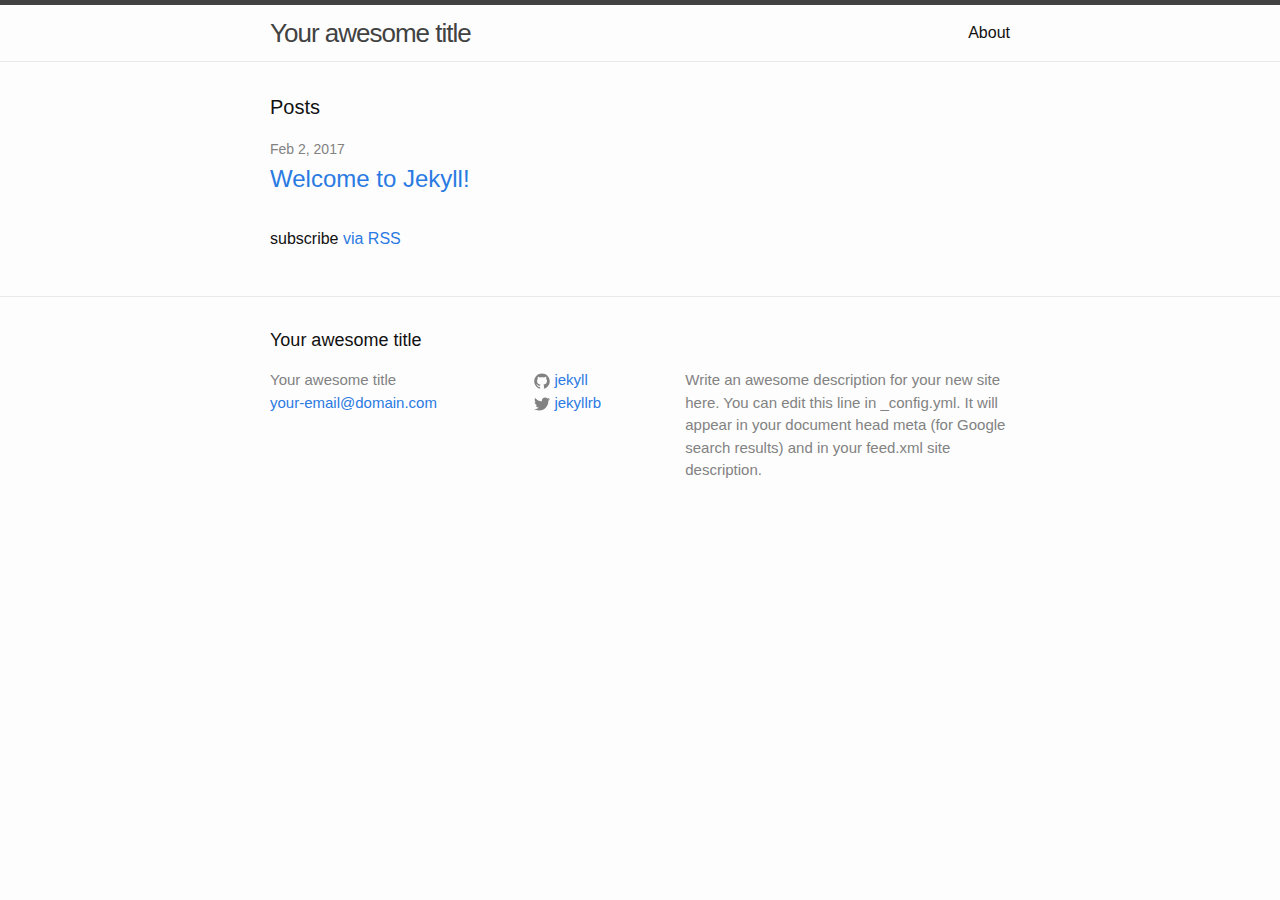
<file: index.html>
<!DOCTYPE html>
<html lang="en">

  <head>
  <meta charset="utf-8">
  <meta http-equiv="X-UA-Compatible" content="IE=edge">
  <meta name="viewport" content="width=device-width, initial-scale=1">

  <title>Your awesome title</title>
  <meta name="description" content="Write an awesome description for your new site here. You can edit this line in _config.yml. It will appear in your document head meta (for Google search resu...">

  <link rel="stylesheet" href="/assets/main.css">
  <link rel="canonical" href="http://localhost:4000/">
  <link rel="alternate" type="application/rss+xml" title="Your awesome title" href="/feed.xml">
  
  
</head>


  <body>

    <header class="site-header" role="banner">

  <div class="wrapper">

    <a class="site-title" href="/">Your awesome title</a>

    <nav class="site-nav">
      <span class="menu-icon">
        <svg viewBox="0 0 18 15" width="18px" height="15px">
          <path fill="#424242" d="M18,1.484c0,0.82-0.665,1.484-1.484,1.484H1.484C0.665,2.969,0,2.304,0,1.484l0,0C0,0.665,0.665,0,1.484,0 h15.031C17.335,0,18,0.665,18,1.484L18,1.484z"/>
          <path fill="#424242" d="M18,7.516C18,8.335,17.335,9,16.516,9H1.484C0.665,9,0,8.335,0,7.516l0,0c0-0.82,0.665-1.484,1.484-1.484 h15.031C17.335,6.031,18,6.696,18,7.516L18,7.516z"/>
          <path fill="#424242" d="M18,13.516C18,14.335,17.335,15,16.516,15H1.484C0.665,15,0,14.335,0,13.516l0,0 c0-0.82,0.665-1.484,1.484-1.484h15.031C17.335,12.031,18,12.696,18,13.516L18,13.516z"/>
        </svg>
      </span>

      <div class="trigger">
        
          
          <a class="page-link" href="/about/">About</a>
          
        
          
        
          
        
          
        
          
        
          
        
      </div>
    </nav>

  </div>

</header>


    <main class="page-content" aria-label="Content">
      <div class="wrapper">
        <div class="home">

  <h1 class="page-heading">Posts</h1>
  
  


  <ul class="post-list">
    
      <li>
        <span class="post-meta">Feb 2, 2017</span>

        <h2>
          <a class="post-link" href="/jekyll/update/2017/02/02/welcome-to-jekyll.html">Welcome to Jekyll!</a>
        </h2>
      </li>
    
  </ul>

  <p class="rss-subscribe">subscribe <a href="/feed.xml">via RSS</a></p>

</div>

      </div>
    </main>

    <footer class="site-footer">

  <div class="wrapper">

    <h2 class="footer-heading">Your awesome title</h2>

    <div class="footer-col-wrapper">
      <div class="footer-col footer-col-1">
        <ul class="contact-list">
          <li>
            
              Your awesome title
            
            </li>
            
            <li><a href="mailto:your-email@domain.com">your-email@domain.com</a></li>
            
        </ul>
      </div>

      <div class="footer-col footer-col-2">
        <ul class="social-media-list">
          
          <li>
            <a href="https://github.com/jekyll"><span class="icon icon--github"><svg viewBox="0 0 16 16" width="16px" height="16px"><path fill="#828282" d="M7.999,0.431c-4.285,0-7.76,3.474-7.76,7.761 c0,3.428,2.223,6.337,5.307,7.363c0.388,0.071,0.53-0.168,0.53-0.374c0-0.184-0.007-0.672-0.01-1.32 c-2.159,0.469-2.614-1.04-2.614-1.04c-0.353-0.896-0.862-1.135-0.862-1.135c-0.705-0.481,0.053-0.472,0.053-0.472 c0.779,0.055,1.189,0.8,1.189,0.8c0.692,1.186,1.816,0.843,2.258,0.645c0.071-0.502,0.271-0.843,0.493-1.037 C4.86,11.425,3.049,10.76,3.049,7.786c0-0.847,0.302-1.54,0.799-2.082C3.768,5.507,3.501,4.718,3.924,3.65 c0,0,0.652-0.209,2.134,0.796C6.677,4.273,7.34,4.187,8,4.184c0.659,0.003,1.323,0.089,1.943,0.261 c1.482-1.004,2.132-0.796,2.132-0.796c0.423,1.068,0.157,1.857,0.077,2.054c0.497,0.542,0.798,1.235,0.798,2.082 c0,2.981-1.814,3.637-3.543,3.829c0.279,0.24,0.527,0.713,0.527,1.437c0,1.037-0.01,1.874-0.01,2.129 c0,0.208,0.14,0.449,0.534,0.373c3.081-1.028,5.302-3.935,5.302-7.362C15.76,3.906,12.285,0.431,7.999,0.431z"/></svg>
</span><span class="username">jekyll</span></a>

          </li>
          

          
          <li>
            <a href="https://twitter.com/jekyllrb"><span class="icon icon--twitter"><svg viewBox="0 0 16 16" width="16px" height="16px"><path fill="#828282" d="M15.969,3.058c-0.586,0.26-1.217,0.436-1.878,0.515c0.675-0.405,1.194-1.045,1.438-1.809c-0.632,0.375-1.332,0.647-2.076,0.793c-0.596-0.636-1.446-1.033-2.387-1.033c-1.806,0-3.27,1.464-3.27,3.27 c0,0.256,0.029,0.506,0.085,0.745C5.163,5.404,2.753,4.102,1.14,2.124C0.859,2.607,0.698,3.168,0.698,3.767 c0,1.134,0.577,2.135,1.455,2.722C1.616,6.472,1.112,6.325,0.671,6.08c0,0.014,0,0.027,0,0.041c0,1.584,1.127,2.906,2.623,3.206 C3.02,9.402,2.731,9.442,2.433,9.442c-0.211,0-0.416-0.021-0.615-0.059c0.416,1.299,1.624,2.245,3.055,2.271 c-1.119,0.877-2.529,1.4-4.061,1.4c-0.264,0-0.524-0.015-0.78-0.046c1.447,0.928,3.166,1.469,5.013,1.469 c6.015,0,9.304-4.983,9.304-9.304c0-0.142-0.003-0.283-0.009-0.423C14.976,4.29,15.531,3.714,15.969,3.058z"/></svg>
</span><span class="username">jekyllrb</span></a>

          </li>
          
        </ul>
      </div>

      <div class="footer-col footer-col-3">
        <p>Write an awesome description for your new site here. You can edit this line in _config.yml. It will appear in your document head meta (for Google search results) and in your feed.xml site description.
</p>
      </div>
    </div>

  </div>

</footer>


  </body>

</html>
</file>
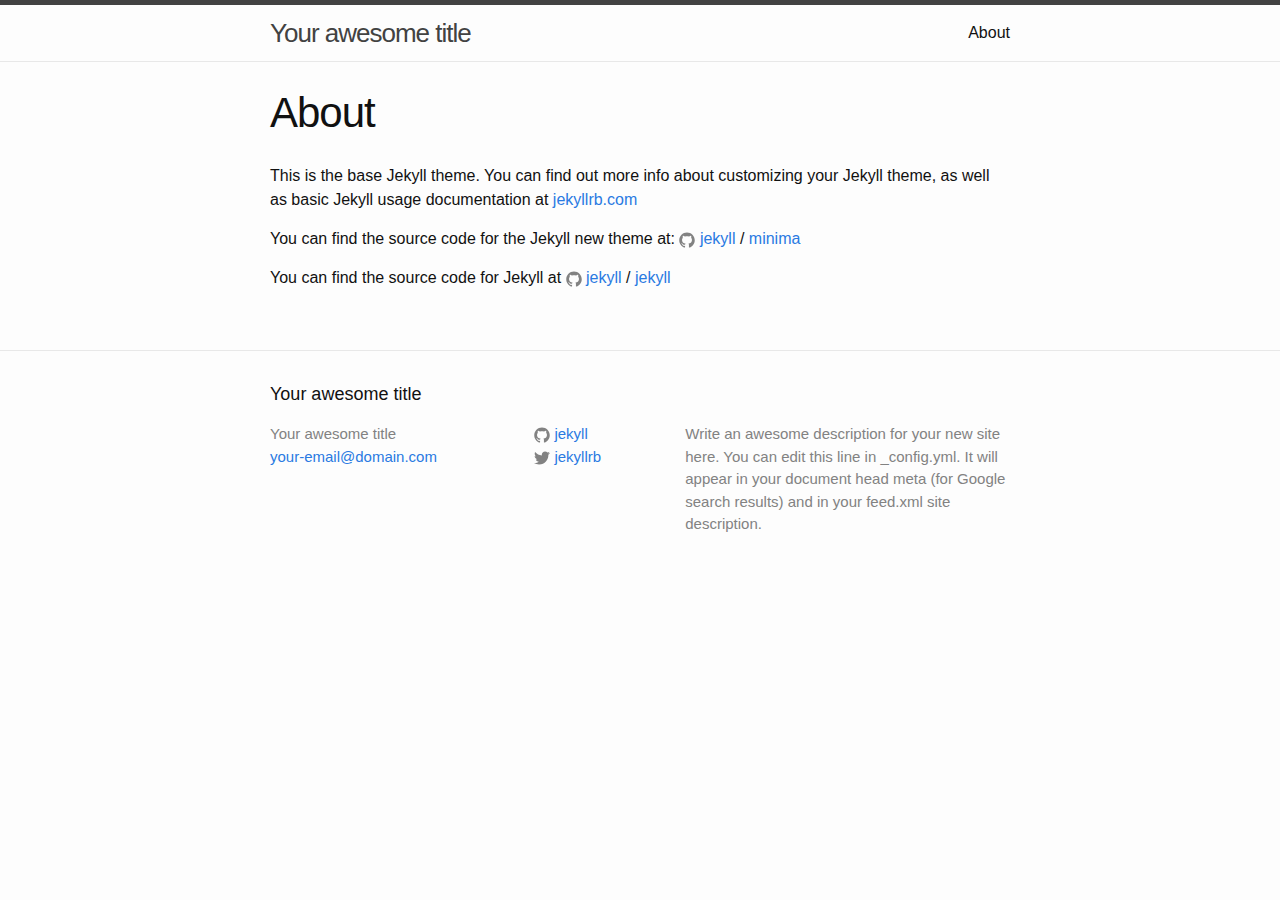
<file: about/index.html>
<!DOCTYPE html>
<html lang="en">

  <head>
  <meta charset="utf-8">
  <meta http-equiv="X-UA-Compatible" content="IE=edge">
  <meta name="viewport" content="width=device-width, initial-scale=1">

  <title>About</title>
  <meta name="description" content="Write an awesome description for your new site here. You can edit this line in _config.yml. It will appear in your document head meta (for Google search resu...">

  <link rel="stylesheet" href="/assets/main.css">
  <link rel="canonical" href="http://localhost:4000/about/">
  <link rel="alternate" type="application/rss+xml" title="Your awesome title" href="/feed.xml">
  
  
</head>


  <body>

    <header class="site-header" role="banner">

  <div class="wrapper">

    <a class="site-title" href="/">Your awesome title</a>

    <nav class="site-nav">
      <span class="menu-icon">
        <svg viewBox="0 0 18 15" width="18px" height="15px">
          <path fill="#424242" d="M18,1.484c0,0.82-0.665,1.484-1.484,1.484H1.484C0.665,2.969,0,2.304,0,1.484l0,0C0,0.665,0.665,0,1.484,0 h15.031C17.335,0,18,0.665,18,1.484L18,1.484z"/>
          <path fill="#424242" d="M18,7.516C18,8.335,17.335,9,16.516,9H1.484C0.665,9,0,8.335,0,7.516l0,0c0-0.82,0.665-1.484,1.484-1.484 h15.031C17.335,6.031,18,6.696,18,7.516L18,7.516z"/>
          <path fill="#424242" d="M18,13.516C18,14.335,17.335,15,16.516,15H1.484C0.665,15,0,14.335,0,13.516l0,0 c0-0.82,0.665-1.484,1.484-1.484h15.031C17.335,12.031,18,12.696,18,13.516L18,13.516z"/>
        </svg>
      </span>

      <div class="trigger">
        
          
          <a class="page-link" href="/about/">About</a>
          
        
          
        
          
        
          
        
          
        
          
        
      </div>
    </nav>

  </div>

</header>


    <main class="page-content" aria-label="Content">
      <div class="wrapper">
        <article class="post">

  <header class="post-header">
    <h1 class="post-title">About</h1>
  </header>

  <div class="post-content">
    <p>This is the base Jekyll theme. You can find out more info about customizing your Jekyll theme, as well as basic Jekyll usage documentation at <a href="https://jekyllrb.com/">jekyllrb.com</a></p>

<p>You can find the source code for the Jekyll new theme at:
<a href="https://github.com/jekyll"><span class="icon icon--github"><svg viewBox="0 0 16 16" width="16px" height="16px"><path fill="#828282" d="M7.999,0.431c-4.285,0-7.76,3.474-7.76,7.761 c0,3.428,2.223,6.337,5.307,7.363c0.388,0.071,0.53-0.168,0.53-0.374c0-0.184-0.007-0.672-0.01-1.32 c-2.159,0.469-2.614-1.04-2.614-1.04c-0.353-0.896-0.862-1.135-0.862-1.135c-0.705-0.481,0.053-0.472,0.053-0.472 c0.779,0.055,1.189,0.8,1.189,0.8c0.692,1.186,1.816,0.843,2.258,0.645c0.071-0.502,0.271-0.843,0.493-1.037 C4.86,11.425,3.049,10.76,3.049,7.786c0-0.847,0.302-1.54,0.799-2.082C3.768,5.507,3.501,4.718,3.924,3.65 c0,0,0.652-0.209,2.134,0.796C6.677,4.273,7.34,4.187,8,4.184c0.659,0.003,1.323,0.089,1.943,0.261 c1.482-1.004,2.132-0.796,2.132-0.796c0.423,1.068,0.157,1.857,0.077,2.054c0.497,0.542,0.798,1.235,0.798,2.082 c0,2.981-1.814,3.637-3.543,3.829c0.279,0.24,0.527,0.713,0.527,1.437c0,1.037-0.01,1.874-0.01,2.129 c0,0.208,0.14,0.449,0.534,0.373c3.081-1.028,5.302-3.935,5.302-7.362C15.76,3.906,12.285,0.431,7.999,0.431z"></path></svg>
</span><span class="username">jekyll</span></a>
 /
<a href="https://github.com/jekyll/minima">minima</a></p>

<p>You can find the source code for Jekyll at
<a href="https://github.com/jekyll"><span class="icon icon--github"><svg viewBox="0 0 16 16" width="16px" height="16px"><path fill="#828282" d="M7.999,0.431c-4.285,0-7.76,3.474-7.76,7.761 c0,3.428,2.223,6.337,5.307,7.363c0.388,0.071,0.53-0.168,0.53-0.374c0-0.184-0.007-0.672-0.01-1.32 c-2.159,0.469-2.614-1.04-2.614-1.04c-0.353-0.896-0.862-1.135-0.862-1.135c-0.705-0.481,0.053-0.472,0.053-0.472 c0.779,0.055,1.189,0.8,1.189,0.8c0.692,1.186,1.816,0.843,2.258,0.645c0.071-0.502,0.271-0.843,0.493-1.037 C4.86,11.425,3.049,10.76,3.049,7.786c0-0.847,0.302-1.54,0.799-2.082C3.768,5.507,3.501,4.718,3.924,3.65 c0,0,0.652-0.209,2.134,0.796C6.677,4.273,7.34,4.187,8,4.184c0.659,0.003,1.323,0.089,1.943,0.261 c1.482-1.004,2.132-0.796,2.132-0.796c0.423,1.068,0.157,1.857,0.077,2.054c0.497,0.542,0.798,1.235,0.798,2.082 c0,2.981-1.814,3.637-3.543,3.829c0.279,0.24,0.527,0.713,0.527,1.437c0,1.037-0.01,1.874-0.01,2.129 c0,0.208,0.14,0.449,0.534,0.373c3.081-1.028,5.302-3.935,5.302-7.362C15.76,3.906,12.285,0.431,7.999,0.431z"></path></svg>
</span><span class="username">jekyll</span></a>
 /
<a href="https://github.com/jekyll/jekyll">jekyll</a></p>

  </div>

</article>

      </div>
    </main>

    <footer class="site-footer">

  <div class="wrapper">

    <h2 class="footer-heading">Your awesome title</h2>

    <div class="footer-col-wrapper">
      <div class="footer-col footer-col-1">
        <ul class="contact-list">
          <li>
            
              Your awesome title
            
            </li>
            
            <li><a href="mailto:your-email@domain.com">your-email@domain.com</a></li>
            
        </ul>
      </div>

      <div class="footer-col footer-col-2">
        <ul class="social-media-list">
          
          <li>
            <a href="https://github.com/jekyll"><span class="icon icon--github"><svg viewBox="0 0 16 16" width="16px" height="16px"><path fill="#828282" d="M7.999,0.431c-4.285,0-7.76,3.474-7.76,7.761 c0,3.428,2.223,6.337,5.307,7.363c0.388,0.071,0.53-0.168,0.53-0.374c0-0.184-0.007-0.672-0.01-1.32 c-2.159,0.469-2.614-1.04-2.614-1.04c-0.353-0.896-0.862-1.135-0.862-1.135c-0.705-0.481,0.053-0.472,0.053-0.472 c0.779,0.055,1.189,0.8,1.189,0.8c0.692,1.186,1.816,0.843,2.258,0.645c0.071-0.502,0.271-0.843,0.493-1.037 C4.86,11.425,3.049,10.76,3.049,7.786c0-0.847,0.302-1.54,0.799-2.082C3.768,5.507,3.501,4.718,3.924,3.65 c0,0,0.652-0.209,2.134,0.796C6.677,4.273,7.34,4.187,8,4.184c0.659,0.003,1.323,0.089,1.943,0.261 c1.482-1.004,2.132-0.796,2.132-0.796c0.423,1.068,0.157,1.857,0.077,2.054c0.497,0.542,0.798,1.235,0.798,2.082 c0,2.981-1.814,3.637-3.543,3.829c0.279,0.24,0.527,0.713,0.527,1.437c0,1.037-0.01,1.874-0.01,2.129 c0,0.208,0.14,0.449,0.534,0.373c3.081-1.028,5.302-3.935,5.302-7.362C15.76,3.906,12.285,0.431,7.999,0.431z"/></svg>
</span><span class="username">jekyll</span></a>

          </li>
          

          
          <li>
            <a href="https://twitter.com/jekyllrb"><span class="icon icon--twitter"><svg viewBox="0 0 16 16" width="16px" height="16px"><path fill="#828282" d="M15.969,3.058c-0.586,0.26-1.217,0.436-1.878,0.515c0.675-0.405,1.194-1.045,1.438-1.809c-0.632,0.375-1.332,0.647-2.076,0.793c-0.596-0.636-1.446-1.033-2.387-1.033c-1.806,0-3.27,1.464-3.27,3.27 c0,0.256,0.029,0.506,0.085,0.745C5.163,5.404,2.753,4.102,1.14,2.124C0.859,2.607,0.698,3.168,0.698,3.767 c0,1.134,0.577,2.135,1.455,2.722C1.616,6.472,1.112,6.325,0.671,6.08c0,0.014,0,0.027,0,0.041c0,1.584,1.127,2.906,2.623,3.206 C3.02,9.402,2.731,9.442,2.433,9.442c-0.211,0-0.416-0.021-0.615-0.059c0.416,1.299,1.624,2.245,3.055,2.271 c-1.119,0.877-2.529,1.4-4.061,1.4c-0.264,0-0.524-0.015-0.78-0.046c1.447,0.928,3.166,1.469,5.013,1.469 c6.015,0,9.304-4.983,9.304-9.304c0-0.142-0.003-0.283-0.009-0.423C14.976,4.29,15.531,3.714,15.969,3.058z"/></svg>
</span><span class="username">jekyllrb</span></a>

          </li>
          
        </ul>
      </div>

      <div class="footer-col footer-col-3">
        <p>Write an awesome description for your new site here. You can edit this line in _config.yml. It will appear in your document head meta (for Google search results) and in your feed.xml site description.
</p>
      </div>
    </div>

  </div>

</footer>


  </body>

</html>
</file>
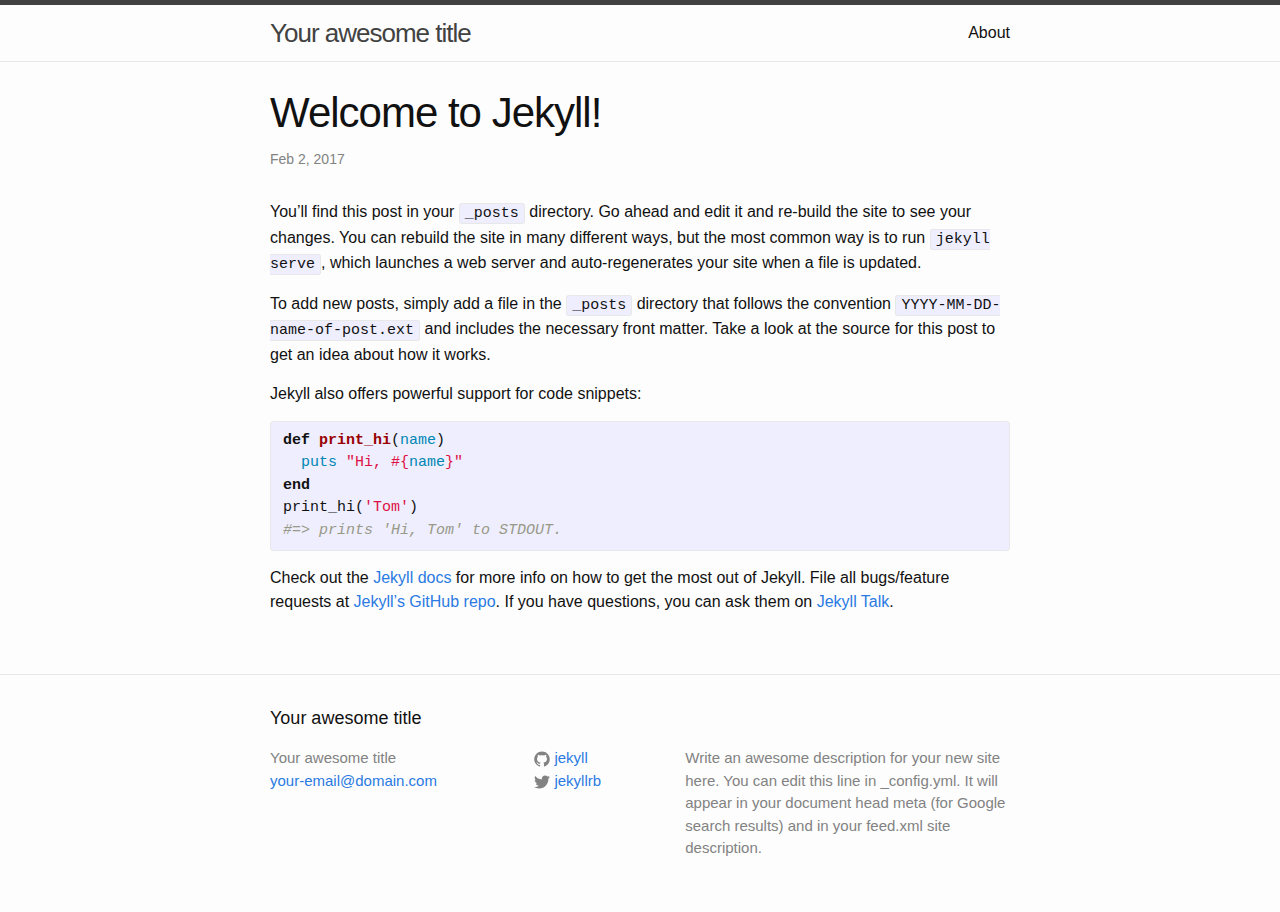
<file: jekyll/update/2017/02/02/welcome-to-jekyll.html>
<!DOCTYPE html>
<html lang="en">

  <head>
  <meta charset="utf-8">
  <meta http-equiv="X-UA-Compatible" content="IE=edge">
  <meta name="viewport" content="width=device-width, initial-scale=1">

  <title>Welcome to Jekyll!</title>
  <meta name="description" content="You’ll find this post in your _posts directory. Go ahead and edit it and re-build the site to see your changes. You can rebuild the site in many different wa...">

  <link rel="stylesheet" href="/assets/main.css">
  <link rel="canonical" href="http://localhost:4000/jekyll/update/2017/02/02/welcome-to-jekyll.html">
  <link rel="alternate" type="application/rss+xml" title="Your awesome title" href="/feed.xml">
  
  
</head>


  <body>

    <header class="site-header" role="banner">

  <div class="wrapper">

    <a class="site-title" href="/">Your awesome title</a>

    <nav class="site-nav">
      <span class="menu-icon">
        <svg viewBox="0 0 18 15" width="18px" height="15px">
          <path fill="#424242" d="M18,1.484c0,0.82-0.665,1.484-1.484,1.484H1.484C0.665,2.969,0,2.304,0,1.484l0,0C0,0.665,0.665,0,1.484,0 h15.031C17.335,0,18,0.665,18,1.484L18,1.484z"/>
          <path fill="#424242" d="M18,7.516C18,8.335,17.335,9,16.516,9H1.484C0.665,9,0,8.335,0,7.516l0,0c0-0.82,0.665-1.484,1.484-1.484 h15.031C17.335,6.031,18,6.696,18,7.516L18,7.516z"/>
          <path fill="#424242" d="M18,13.516C18,14.335,17.335,15,16.516,15H1.484C0.665,15,0,14.335,0,13.516l0,0 c0-0.82,0.665-1.484,1.484-1.484h15.031C17.335,12.031,18,12.696,18,13.516L18,13.516z"/>
        </svg>
      </span>

      <div class="trigger">
        
          
          <a class="page-link" href="/about/">About</a>
          
        
          
        
          
        
          
        
          
        
          
        
      </div>
    </nav>

  </div>

</header>


    <main class="page-content" aria-label="Content">
      <div class="wrapper">
        <article class="post" itemscope itemtype="http://schema.org/BlogPosting">

  <header class="post-header">
    <h1 class="post-title" itemprop="name headline">Welcome to Jekyll!</h1>
    <p class="post-meta"><time datetime="2017-02-02T16:13:03-06:00" itemprop="datePublished">Feb 2, 2017</time></p>
  </header>

  <div class="post-content" itemprop="articleBody">
    <p>You’ll find this post in your <code class="highlighter-rouge">_posts</code> directory. Go ahead and edit it and re-build the site to see your changes. You can rebuild the site in many different ways, but the most common way is to run <code class="highlighter-rouge">jekyll serve</code>, which launches a web server and auto-regenerates your site when a file is updated.</p>

<p>To add new posts, simply add a file in the <code class="highlighter-rouge">_posts</code> directory that follows the convention <code class="highlighter-rouge">YYYY-MM-DD-name-of-post.ext</code> and includes the necessary front matter. Take a look at the source for this post to get an idea about how it works.</p>

<p>Jekyll also offers powerful support for code snippets:</p>

<figure class="highlight"><pre><code class="language-ruby" data-lang="ruby"><span class="k">def</span> <span class="nf">print_hi</span><span class="p">(</span><span class="nb">name</span><span class="p">)</span>
  <span class="nb">puts</span> <span class="s2">"Hi, </span><span class="si">#{</span><span class="nb">name</span><span class="si">}</span><span class="s2">"</span>
<span class="k">end</span>
<span class="n">print_hi</span><span class="p">(</span><span class="s1">'Tom'</span><span class="p">)</span>
<span class="c1">#=&gt; prints 'Hi, Tom' to STDOUT.</span></code></pre></figure>

<p>Check out the <a href="https://jekyllrb.com/docs/home">Jekyll docs</a> for more info on how to get the most out of Jekyll. File all bugs/feature requests at <a href="https://github.com/jekyll/jekyll">Jekyll’s GitHub repo</a>. If you have questions, you can ask them on <a href="https://talk.jekyllrb.com/">Jekyll Talk</a>.</p>


  </div>

  
</article>

      </div>
    </main>

    <footer class="site-footer">

  <div class="wrapper">

    <h2 class="footer-heading">Your awesome title</h2>

    <div class="footer-col-wrapper">
      <div class="footer-col footer-col-1">
        <ul class="contact-list">
          <li>
            
              Your awesome title
            
            </li>
            
            <li><a href="mailto:your-email@domain.com">your-email@domain.com</a></li>
            
        </ul>
      </div>

      <div class="footer-col footer-col-2">
        <ul class="social-media-list">
          
          <li>
            <a href="https://github.com/jekyll"><span class="icon icon--github"><svg viewBox="0 0 16 16" width="16px" height="16px"><path fill="#828282" d="M7.999,0.431c-4.285,0-7.76,3.474-7.76,7.761 c0,3.428,2.223,6.337,5.307,7.363c0.388,0.071,0.53-0.168,0.53-0.374c0-0.184-0.007-0.672-0.01-1.32 c-2.159,0.469-2.614-1.04-2.614-1.04c-0.353-0.896-0.862-1.135-0.862-1.135c-0.705-0.481,0.053-0.472,0.053-0.472 c0.779,0.055,1.189,0.8,1.189,0.8c0.692,1.186,1.816,0.843,2.258,0.645c0.071-0.502,0.271-0.843,0.493-1.037 C4.86,11.425,3.049,10.76,3.049,7.786c0-0.847,0.302-1.54,0.799-2.082C3.768,5.507,3.501,4.718,3.924,3.65 c0,0,0.652-0.209,2.134,0.796C6.677,4.273,7.34,4.187,8,4.184c0.659,0.003,1.323,0.089,1.943,0.261 c1.482-1.004,2.132-0.796,2.132-0.796c0.423,1.068,0.157,1.857,0.077,2.054c0.497,0.542,0.798,1.235,0.798,2.082 c0,2.981-1.814,3.637-3.543,3.829c0.279,0.24,0.527,0.713,0.527,1.437c0,1.037-0.01,1.874-0.01,2.129 c0,0.208,0.14,0.449,0.534,0.373c3.081-1.028,5.302-3.935,5.302-7.362C15.76,3.906,12.285,0.431,7.999,0.431z"/></svg>
</span><span class="username">jekyll</span></a>

          </li>
          

          
          <li>
            <a href="https://twitter.com/jekyllrb"><span class="icon icon--twitter"><svg viewBox="0 0 16 16" width="16px" height="16px"><path fill="#828282" d="M15.969,3.058c-0.586,0.26-1.217,0.436-1.878,0.515c0.675-0.405,1.194-1.045,1.438-1.809c-0.632,0.375-1.332,0.647-2.076,0.793c-0.596-0.636-1.446-1.033-2.387-1.033c-1.806,0-3.27,1.464-3.27,3.27 c0,0.256,0.029,0.506,0.085,0.745C5.163,5.404,2.753,4.102,1.14,2.124C0.859,2.607,0.698,3.168,0.698,3.767 c0,1.134,0.577,2.135,1.455,2.722C1.616,6.472,1.112,6.325,0.671,6.08c0,0.014,0,0.027,0,0.041c0,1.584,1.127,2.906,2.623,3.206 C3.02,9.402,2.731,9.442,2.433,9.442c-0.211,0-0.416-0.021-0.615-0.059c0.416,1.299,1.624,2.245,3.055,2.271 c-1.119,0.877-2.529,1.4-4.061,1.4c-0.264,0-0.524-0.015-0.78-0.046c1.447,0.928,3.166,1.469,5.013,1.469 c6.015,0,9.304-4.983,9.304-9.304c0-0.142-0.003-0.283-0.009-0.423C14.976,4.29,15.531,3.714,15.969,3.058z"/></svg>
</span><span class="username">jekyllrb</span></a>

          </li>
          
        </ul>
      </div>

      <div class="footer-col footer-col-3">
        <p>Write an awesome description for your new site here. You can edit this line in _config.yml. It will appear in your document head meta (for Google search results) and in your feed.xml site description.
</p>
      </div>
    </div>

  </div>

</footer>


  </body>

</html>
</file>
<file: assets/main.css>
body,h1,h2,h3,h4,h5,h6,p,blockquote,pre,hr,dl,dd,ol,ul,figure{margin:0;padding:0}body{font:400 16px/1.5 "Helvetica Neue",Helvetica,Arial,sans-serif;color:#111;background-color:#fdfdfd;-webkit-text-size-adjust:100%;-webkit-font-feature-settings:"kern" 1;-moz-font-feature-settings:"kern" 1;-o-font-feature-settings:"kern" 1;font-feature-settings:"kern" 1;font-kerning:normal}h1,h2,h3,h4,h5,h6,p,blockquote,pre,ul,ol,dl,figure,.highlight{margin-bottom:15px}img{max-width:100%;vertical-align:middle}figure>img{display:block}figcaption{font-size:14px}ul,ol{margin-left:30px}li>ul,li>ol{margin-bottom:0}h1,h2,h3,h4,h5,h6{font-weight:400}a{color:#2a7ae2;text-decoration:none}a:visited{color:#1756a9}a:hover{color:#111;text-decoration:underline}blockquote{color:#828282;border-left:4px solid #e8e8e8;padding-left:15px;font-size:18px;letter-spacing:-1px;font-style:italic}blockquote>:last-child{margin-bottom:0}pre,code{font-size:15px;border:1px solid #e8e8e8;border-radius:3px;background-color:#eef}code{padding:1px 5px}pre{padding:8px 12px;overflow-x:auto}pre>code{border:0;padding-right:0;padding-left:0}.wrapper{max-width:-webkit-calc(800px - (30px * 2));max-width:calc(800px - (30px * 2));margin-right:auto;margin-left:auto;padding-right:30px;padding-left:30px}@media screen and (max-width: 800px){.wrapper{max-width:-webkit-calc(800px - (30px));max-width:calc(800px - (30px));padding-right:15px;padding-left:15px}}.wrapper:after,.footer-col-wrapper:after{content:"";display:table;clear:both}.icon>svg{display:inline-block;vertical-align:middle}.icon>svg path{fill:#828282}.site-header{border-top:5px solid #424242;border-bottom:1px solid #e8e8e8;min-height:56px;position:relative}.site-title{font-size:26px;font-weight:300;line-height:56px;letter-spacing:-1px;margin-bottom:0;float:left}.site-title,.site-title:visited{color:#424242}.site-nav{float:right;line-height:56px}.site-nav .menu-icon{display:none}.site-nav .page-link{color:#111;line-height:1.5}.site-nav .page-link:not(:last-child){margin-right:20px}@media screen and (max-width: 600px){.site-nav{position:absolute;top:9px;right:15px;background-color:#fdfdfd;border:1px solid #e8e8e8;border-radius:5px;text-align:right}.site-nav .menu-icon{display:block;float:right;width:36px;height:26px;line-height:0;padding-top:10px;text-align:center}.site-nav .menu-icon>svg path{fill:#424242}.site-nav .trigger{clear:both;display:none}.site-nav:hover .trigger{display:block;padding-bottom:5px}.site-nav .page-link{display:block;padding:5px 10px;margin-left:20px}.site-nav .page-link:not(:last-child){margin-right:0}}.site-footer{border-top:1px solid #e8e8e8;padding:30px 0}.footer-heading{font-size:18px;margin-bottom:15px}.contact-list,.social-media-list{list-style:none;margin-left:0}.footer-col-wrapper{font-size:15px;color:#828282;margin-left:-15px}.footer-col{float:left;margin-bottom:15px;padding-left:15px}.footer-col-1{width:-webkit-calc(35% - (30px / 2));width:calc(35% - (30px / 2))}.footer-col-2{width:-webkit-calc(20% - (30px / 2));width:calc(20% - (30px / 2))}.footer-col-3{width:-webkit-calc(45% - (30px / 2));width:calc(45% - (30px / 2))}@media screen and (max-width: 800px){.footer-col-1,.footer-col-2{width:-webkit-calc(50% - (30px / 2));width:calc(50% - (30px / 2))}.footer-col-3{width:-webkit-calc(100% - (30px / 2));width:calc(100% - (30px / 2))}}@media screen and (max-width: 600px){.footer-col{float:none;width:-webkit-calc(100% - (30px / 2));width:calc(100% - (30px / 2))}}.page-content{padding:30px 0}.page-heading{font-size:20px}.post-list{margin-left:0;list-style:none}.post-list>li{margin-bottom:30px}.post-meta{font-size:14px;color:#828282}.post-link{display:block;font-size:24px}.post-header{margin-bottom:30px}.post-title{font-size:42px;letter-spacing:-1px;line-height:1}@media screen and (max-width: 800px){.post-title{font-size:36px}}.post-content{margin-bottom:30px}.post-content h2{font-size:32px}@media screen and (max-width: 800px){.post-content h2{font-size:28px}}.post-content h3{font-size:26px}@media screen and (max-width: 800px){.post-content h3{font-size:22px}}.post-content h4{font-size:20px}@media screen and (max-width: 800px){.post-content h4{font-size:18px}}.highlight{background:#fff}.highlighter-rouge .highlight{background:#eef}.highlight .c{color:#998;font-style:italic}.highlight .err{color:#a61717;background-color:#e3d2d2}.highlight .k{font-weight:bold}.highlight .o{font-weight:bold}.highlight .cm{color:#998;font-style:italic}.highlight .cp{color:#999;font-weight:bold}.highlight .c1{color:#998;font-style:italic}.highlight .cs{color:#999;font-weight:bold;font-style:italic}.highlight .gd{color:#000;background-color:#fdd}.highlight .gd .x{color:#000;background-color:#faa}.highlight .ge{font-style:italic}.highlight .gr{color:#a00}.highlight .gh{color:#999}.highlight .gi{color:#000;background-color:#dfd}.highlight .gi .x{color:#000;background-color:#afa}.highlight .go{color:#888}.highlight .gp{color:#555}.highlight .gs{font-weight:bold}.highlight .gu{color:#aaa}.highlight .gt{color:#a00}.highlight .kc{font-weight:bold}.highlight .kd{font-weight:bold}.highlight .kp{font-weight:bold}.highlight .kr{font-weight:bold}.highlight .kt{color:#458;font-weight:bold}.highlight .m{color:#099}.highlight .s{color:#d14}.highlight .na{color:teal}.highlight .nb{color:#0086B3}.highlight .nc{color:#458;font-weight:bold}.highlight .no{color:teal}.highlight .ni{color:purple}.highlight .ne{color:#900;font-weight:bold}.highlight .nf{color:#900;font-weight:bold}.highlight .nn{color:#555}.highlight .nt{color:navy}.highlight .nv{color:teal}.highlight .ow{font-weight:bold}.highlight .w{color:#bbb}.highlight .mf{color:#099}.highlight .mh{color:#099}.highlight .mi{color:#099}.highlight .mo{color:#099}.highlight .sb{color:#d14}.highlight .sc{color:#d14}.highlight .sd{color:#d14}.highlight .s2{color:#d14}.highlight .se{color:#d14}.highlight .sh{color:#d14}.highlight .si{color:#d14}.highlight .sx{color:#d14}.highlight .sr{color:#009926}.highlight .s1{color:#d14}.highlight .ss{color:#990073}.highlight .bp{color:#999}.highlight .vc{color:teal}.highlight .vg{color:teal}.highlight .vi{color:teal}.highlight .il{color:#099}
</file>
